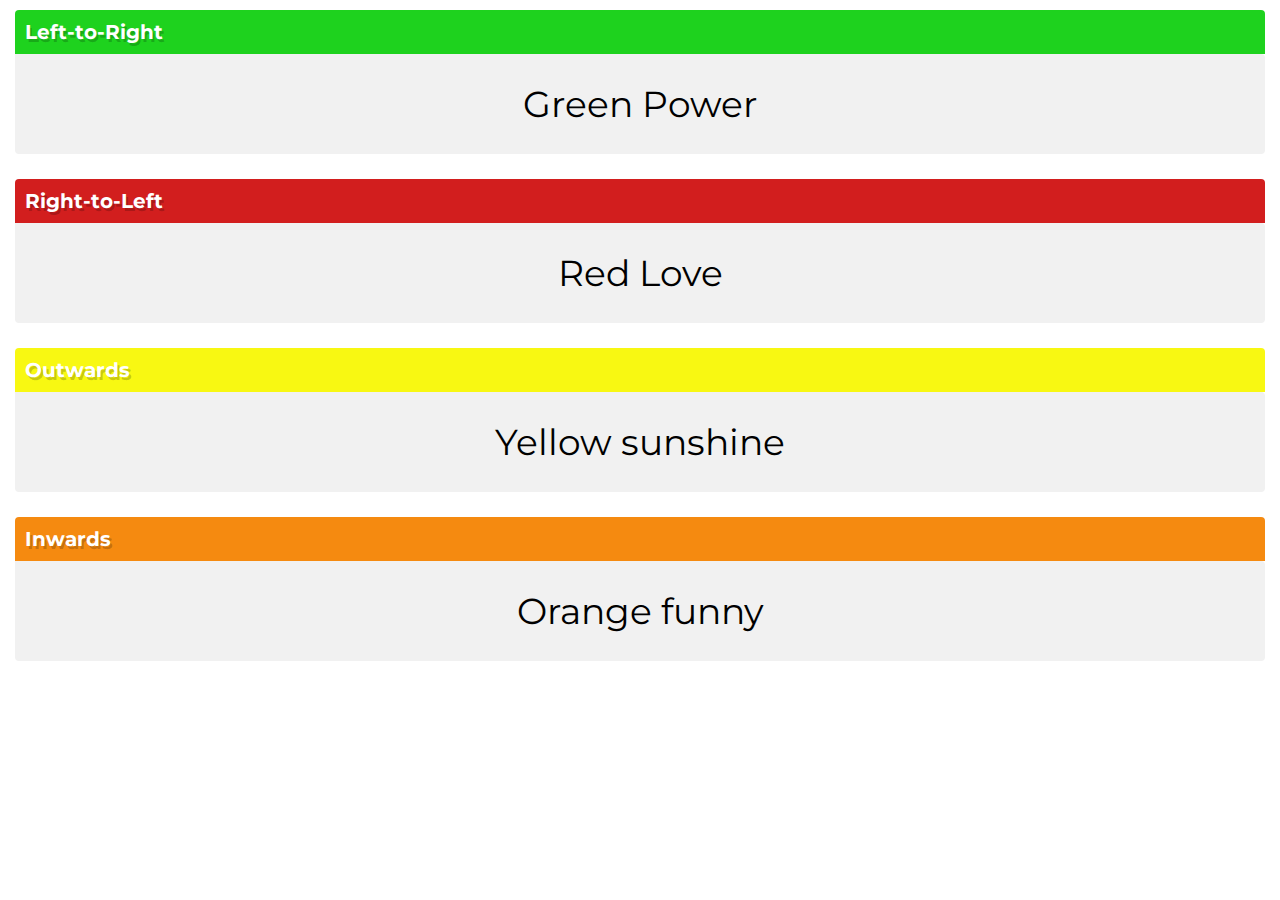
<file: src/animation-direction-underline/index.html>
<!DOCTYPE html>
<html>
<head>
    <title>Animation Direction Underline</title>
    <link rel="stylesheet" href="styles.css">
</head>
<body>
    <div class="container">
        <section>
            <h1 class="left--to--right">Left-to-Right</h1>
            <div>
                <span class="hover ltr">Green Power</span>
            </div>
            <h1 class="right--to--left">Right-to-Left</h1>
            <div>
                <span class="hover rtl">Red Love</span>
            </div>
            <h1 class="outwards">Outwards</h1>
            <div>
                <span class="hover out">Yellow sunshine</span>
            </div>
            <h1 class="inwards">Inwards</h1>
            <div>
                <span class="hover in">Orange funny</span>
            </div>
        </section>
    </div>
</body>
</html>
</file>
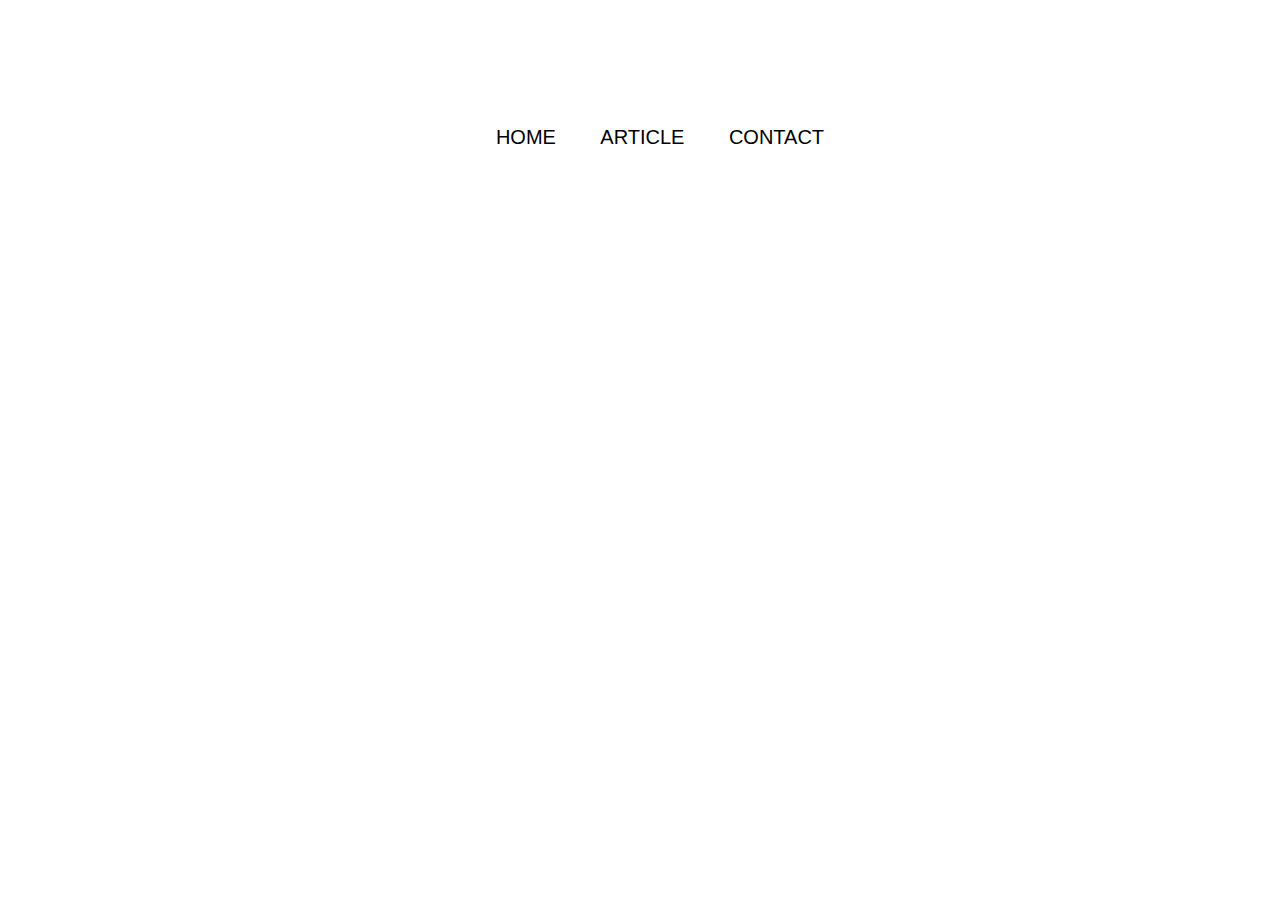
<file: src/drop-underline/index.html>
<!DOCTYPE html>
<html>
<head>
    <title>Drop Underline</title>
    <link rel="stylesheet" href="styles.css">
</head>
<body>
    <div class="container">
        <ul>
            <li>
                <a href="#">Home</a>
            </li>
            <li>
                <a href="#">Article</a>
            </li>
            <li>
                <a href="#">Contact</a>
            </li>
        </ul>
    </div>
</body>
</html>
</file>
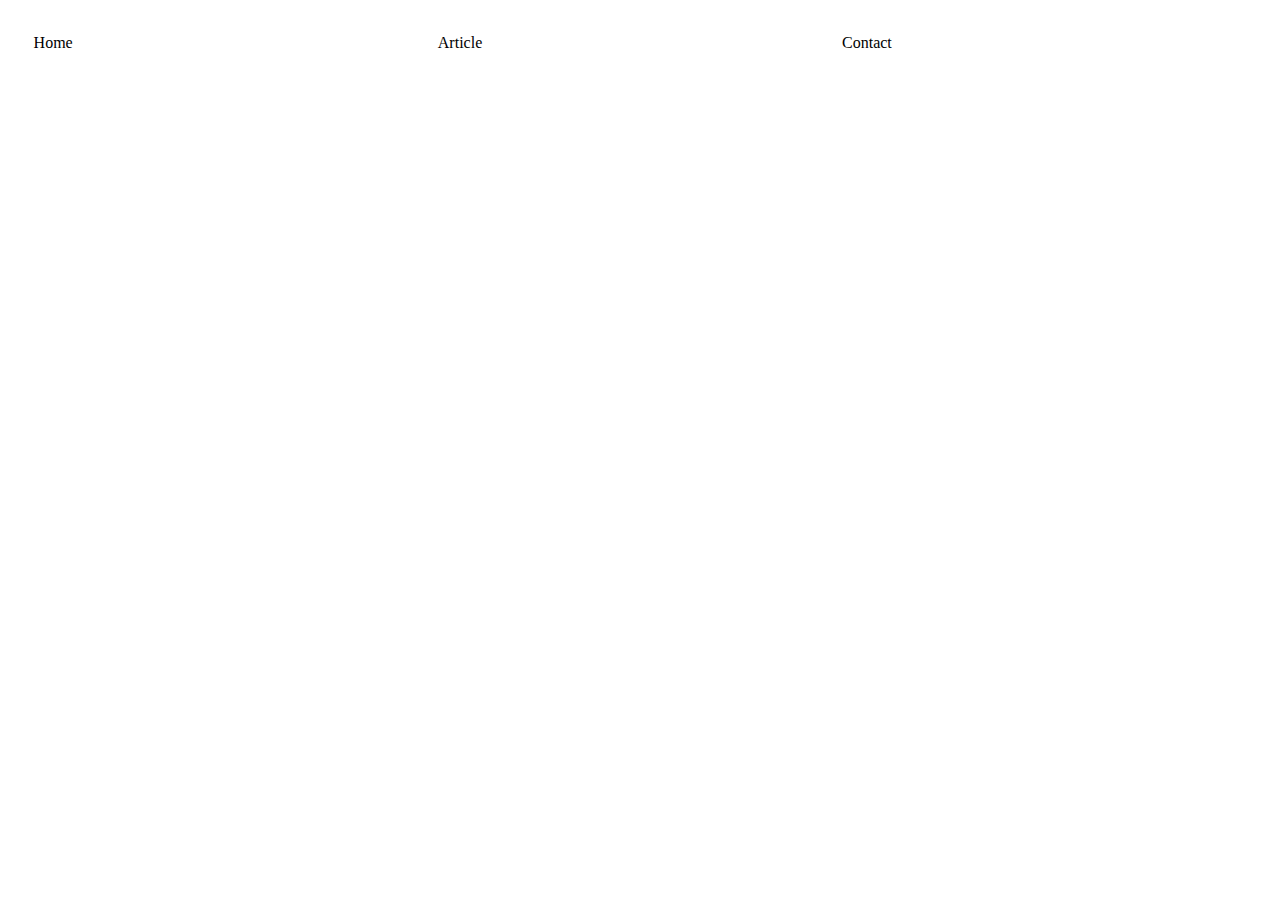
<file: src/expand-underline/index.html>
<!DOCTYPE html>
<html>
<head>
    <title>Expand Underline</title>
    <link rel="stylesheet" href="styles.css">
</head>
<body>
    <div class="container">
        <div>
            <a href="#">Home</a>
        </div>
        <div>
            <a href="#">Article</a>
        </div>
        <div>
            <a href="#">Contact</a>
        </div>
    </div>
</body>
</html>
</file>
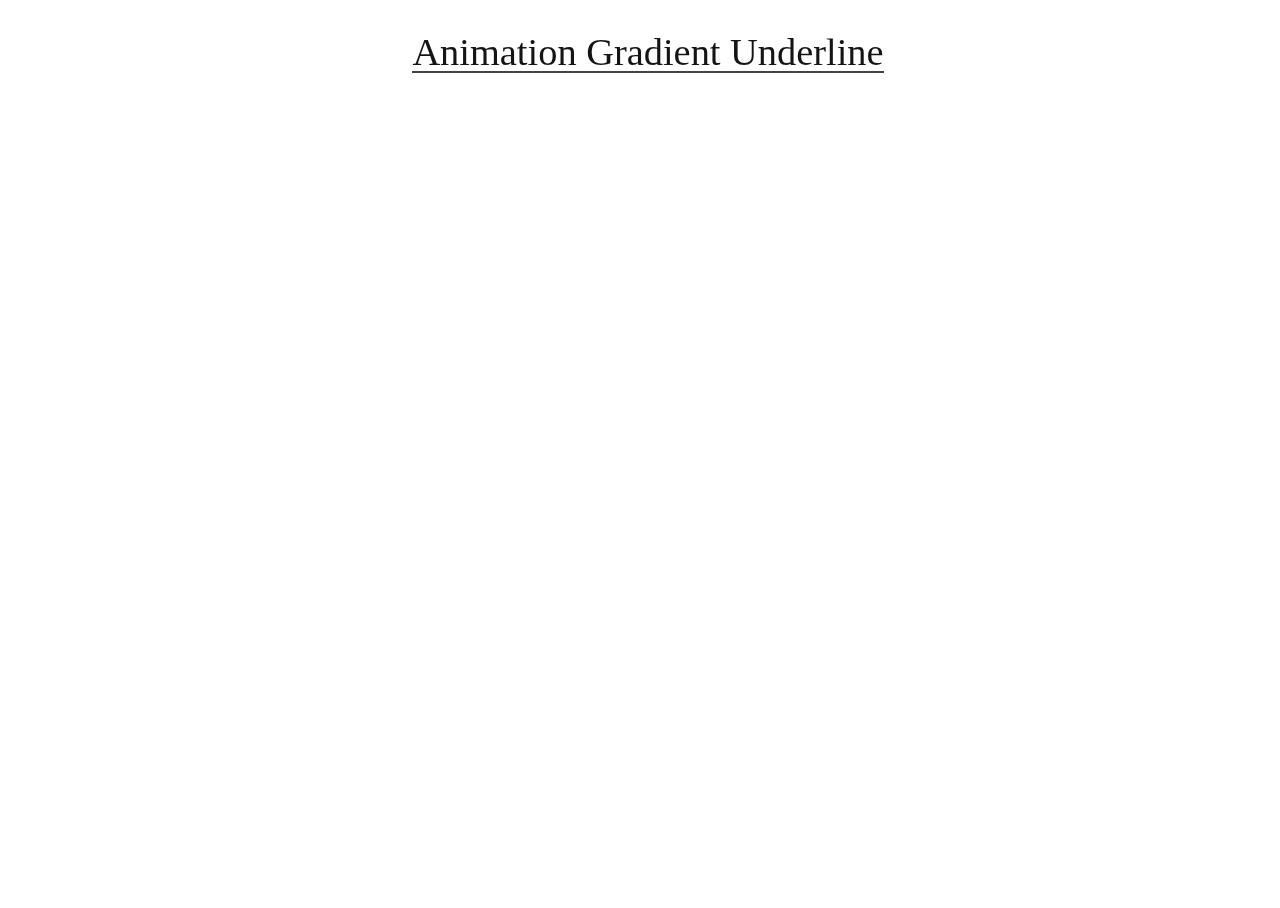
<file: src/gradient-underline/index.html>
<!DOCTYPE html>
<html>
<head>
    <title>Expand Underline</title>
    <link rel="stylesheet" href="styles.css">
</head>
<body>
    <div class="container">
        <div class="animate--gradient--underline">
            <a href="#" target="_blank">Animation Gradient Underline</a>
        </div>
    </div>
</body>
</html>
</file>
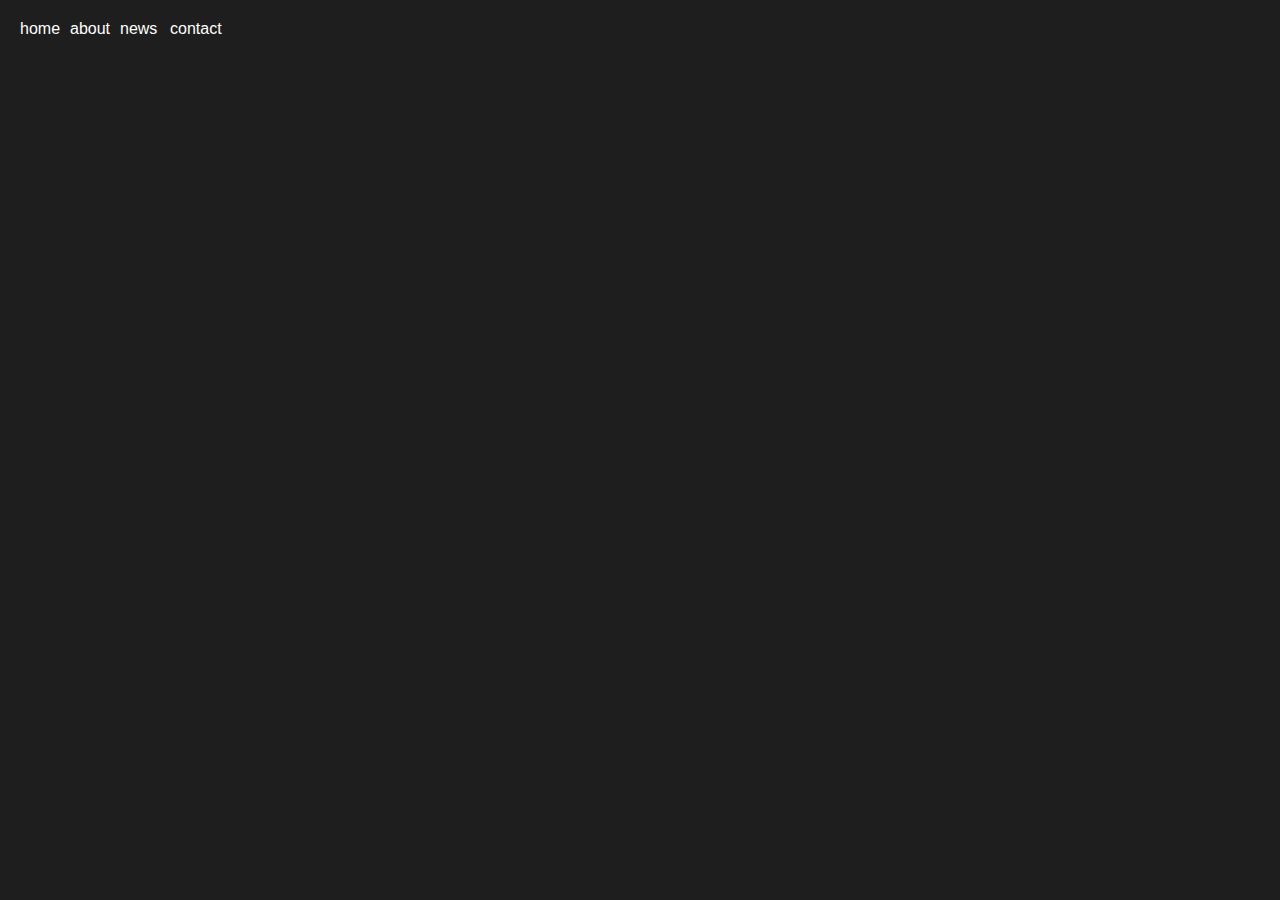
<file: src/scrolling-underline/index.html>
<!DOCTYPE html>
<html>
<head>
    <title>Scrolling Underline</title>
    <link rel="stylesheet" href="styles.css">
</head>
<body>
    <ul>
        <li>home</li>
        <li>about</li>
        <li>news</li>
        <li>contact</li>
        <div class="underline"></div>
    </ul>
</body>
</html>
</file>
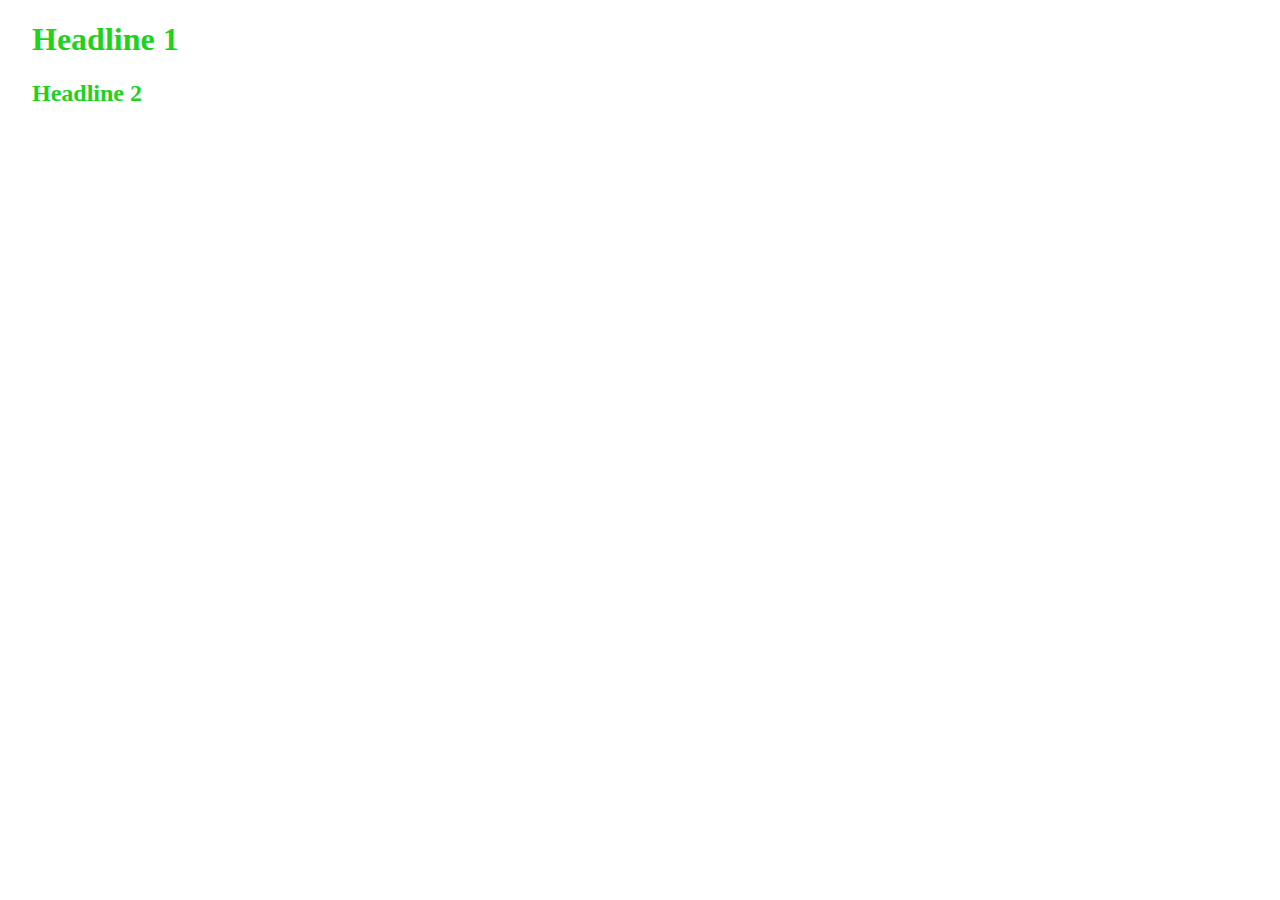
<file: src/selection-underline/index.html>
<!DOCTYPE html>
<html>
<head>
    <title>Selection Underline</title>
    <link rel="stylesheet" href="styles.css">
</head>
<body>
    <div class="container">
        <div>
            <h1>
                <a href="#">Headline 1</a>
            </h1>
            <h2>
                <a href="#">Headline 2</a>
            </h2>
        </div>
    </div>
</body>
</html>
</file>
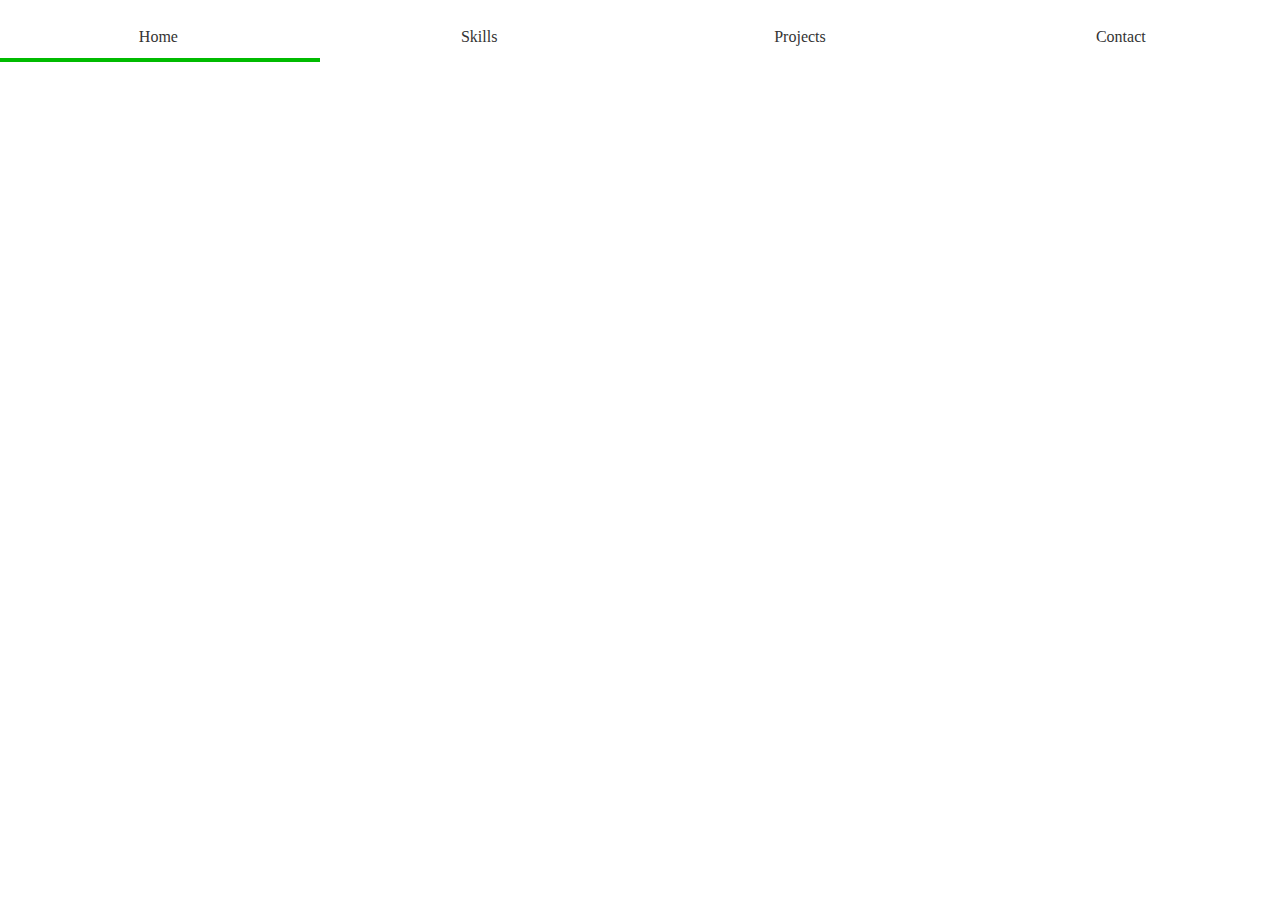
<file: src/sliding-underline/index.html>
<!DOCTYPE html>
<html>
<head>
    <title>Sliding Underline</title>
    <link rel="stylesheet" href="styles.css">
</head>
<body>
    <div class="container">
        <ul>
            <li class="home">
                <a href="#">Home</a>
            </li>
            <li class="skills">
                <a href="#">Skills</a>
            </li>
            <li class="projects">
                <a href="#">Projects</a>
            </li>
            <li class="contact">
                <a href="#">Contact</a>
            </li>
            <hr />
        </ul>
    </div>
</body>
</html>
</file>
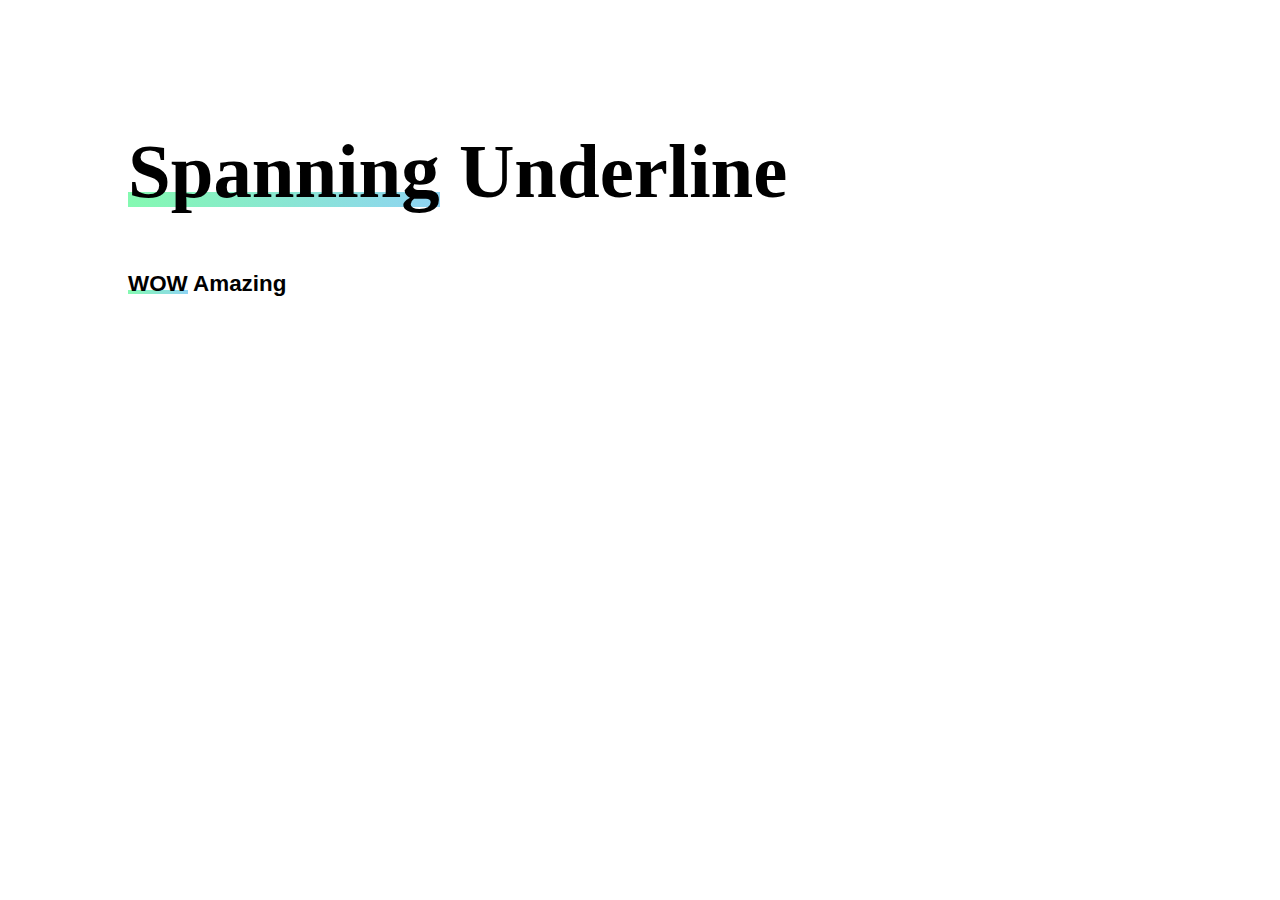
<file: src/spanning-underline/index.html>
<!DOCTYPE html>
<html>
<head>
    <title>Spanning Underline</title>
    <link rel="stylesheet" href="styles.css">
</head>
<body>
    <h1 class="heading">
        <span class="underline--magical">Spanning</span> 
        <span>Underline</span>
    </h1>
    <h2 class="subheading">
        <span class="underline--magical">WOW</span>
        <span>Amazing</span>
    </h2>
</body>
</html>
</file>
<file: src/animation-direction-underline/styles.css>
@import "https://fonts.googleapis.com/css?family=Montserrat";

@import "https://fonts.googleapis.com/css?family=Lato";

* {
    box-sizing: border-box;
}

html,
body {
    min-height: 100%;
}

body {
    margin: 0;
    font-family: "Montserrat", sans-serif;
}

hr {
    border: none;
    float: left;
    width: calc(100% + 30px);
    height: 1px;
    background-color: #e6e6e6;
    margin: 15px 0 20px;
    margin-left: -15px;
    margin-right: -15px;
}

h1,
h2,
h1,
h4,
h5,
h6 {
    margin: 10px 0 0;
    padding: 10px 15px;
}

h1 {
    font-size: 36px;
    padding: 0;
    float: none;
    background-color: transparent;
    color: inherit;
}

h2 {
    font-size: 28px;
}

h1 {
    font-size: 20px;
}

header {
    float: left;
    width: calc(100% + 30px);
    margin-left: -15px;
    margin-right: -15px;
    margin-bottom: 15px;
    background-color: black;
}

header .logo {
    float: left;
    font: 0/0 a;
    background-size: 138px 24px;
    background-color: black;
    width: 180px;
    height: 65px;
    border: 0;
    outline: 0;
    position: relative;
    z-index: 99999;
}

section {
    position: relative;
    float: left;
    min-height: 100%;
    width: 100%;
    margin: 0 auto;
    padding: 0 15px 30px;
    background-color: white;
}

section h1 {
    background-color: #000;
    color: white;
    float: left;
    clear: both;
    border-top-left-radius: 4px;
    border-top-right-radius: 4px;
    position: relative;
    text-shadow: 2px 3px 0px rgba(0, 0, 0, 0.2);
    padding: 10px;
    width: 100%;
}

section h1:after {
    content: "";
    position: absolute;
    width: 100%;
    height: 100%;
    right: -4px;
    top: 4px;
    z-index: -1;
    border-radius: inherit;
    opacity: 0.5;
}

section h1.left--to--right {
    background-color: #1ED21E;
}

section h1.left--to--right:after {
    background-color: #8EE48E;
}

section h1.right--to--left {
    background-color: #D21E1E;
}

section h1.right--to--left:after {
    background-color: #E48E8E;
}

section h1.outwards {
    background-color: #f8f812;
}

section h1.outwards:after {
    background-color: #e9e921;
}

section h1.inwards {
    background-color: #f58a10;
}

section h1.inwards:after {
    background-color: #d38123;
}

section h1 + div {
    width: 100%;
    height: 100px;
    float: left;
    margin: 0 0 15px;
    background-color: #f1f1f1;
    border-top-right-radius: 4px;
    border-bottom-right-radius: 4px;
    border-bottom-left-radius: 4px;
    display: flex;
    align-items: center;
    justify-content: center;
    flex-direction: column;
}

section h1 + div span {
    font-size: 3vw;
    text-align: center;
    margin: 0;
    padding: 0;
    background-color: #f1f1f1;
    transition: all 0.2s ease-in-out;
    position: relative;
}

@media screen and (min-width: 992px) {
    section h1 + div span {
        font-size: 36px;
    }
}

section h1 + div span:before, section h1 + div span:after {
    content: "";
    position: absolute;
    bottom: -10px;
    width: 0px;
    height: 5px;
    margin: 5px 0 0;
    transition: all 0.2s ease-in-out;
    transition-duration: 0.75s;
    opacity: 0;
}

section h1 + div span.ltr:after {
    left: 0;
    background-color: #1ED21E;
}

section h1 + div span.rtl:after {
    right: 0;
    background-color: #D21E1E;
}

section h1 + div span.out:before {
    left: calc(50%);
    background-color: #f8f812;
}

section h1 + div span.out:after {
    right: calc(50%);
    background-color: #f8f812;
}

section h1 + div span.in:before {
    left: 0;
    background-color: #f58a10;
}

section h1 + div span.in:after {
    right: 0;
    background-color: #f58a10;
}

section h1 + div:hover {
    cursor: pointer;
}

section h1 + div:hover span:before, section h1 + div:hover span:after {
    width: 100%;
    opacity: 1;
}

section h1 + div:hover span.out:before, section h1 + div:hover span.out:after, section h1 + div:hover span.in:before, section h1 + div:hover span.in:after {
    width: 50%;
}
</file>
<file: src/drop-underline/styles.css>
body {
    font-family: 'Ubuntu', sans-serif;
}

ul {
    list-style-type: none;
    margin: 0;
    text-align: center;
    margin-top: 10%;
}

ul li {
    display: inline-block;
    margin: 0 20px;
}

a {
    font-size: 20px;
    color: #000;
    position: relative;
    text-transform: uppercase;
    text-decoration: none;
    padding-bottom: 10px;
}

a:before, a:after {
    content: '';
    position: absolute;
    bottom: 4px;
    left: 0;
    right: 0;
    height: 4px;
    background-color:#1ED21E;
}

a:before {
    opacity: 0;
    -webkit-transform: translateY(-8px);
    transform: translateY(-8px);
    transition: opacity 0s, -webkit-transform 0s cubic-bezier(0.175, 0.885, 0.32, 1.275);
    transition: transform 0s cubic-bezier(0.175, 0.885, 0.32, 1.275), opacity 0s;
    transition: transform 0s cubic-bezier(0.175, 0.885, 0.32, 1.275), opacity 0s, -webkit-transform 0s cubic-bezier(0.175, 0.885, 0.32, 1.275);
}

a:after {
    opacity: 0;
    -webkit-transform: translateY(4px);
    transform: translateY(4px);
    transition: opacity 0.2s, -webkit-transform 0.2s cubic-bezier(0.175, 0.885, 0.32, 1.275);
    transition: transform 0.2s cubic-bezier(0.175, 0.885, 0.32, 1.275), opacity 0.2s;
    transition: transform 0.2s cubic-bezier(0.175, 0.885, 0.32, 1.275), opacity 0.2s, -webkit-transform 0.2s cubic-bezier(0.175, 0.885, 0.32, 1.275);
}

a:hover:before, a:hover:after, a:focus:before, a:focus:after {
    opacity: 1;
    -webkit-transform: translateY(0);
    transform: translateY(0);
}

a:hover:before, a:focus:before {
    transition: opacity 0.2s, -webkit-transform 0.2s cubic-bezier(0.175, 0.885, 0.32, 1.275);
    transition: transform 0.2s cubic-bezier(0.175, 0.885, 0.32, 1.275), opacity 0.2s;
    transition: transform 0.2s cubic-bezier(0.175, 0.885, 0.32, 1.275), opacity 0.2s, -webkit-transform 0.2s cubic-bezier(0.175, 0.885, 0.32, 1.275);
}

a:hover:after, a:focus:after {
    transition: opacity 0s 0.2s, -webkit-transform 0s 0.2s cubic-bezier(0.175, 0.885, 0.32, 1.275);
    transition: transform 0s 0.2s cubic-bezier(0.175, 0.885, 0.32, 1.275), opacity 0s 0.2s;
    transition: transform 0s 0.2s cubic-bezier(0.175, 0.885, 0.32, 1.275), opacity 0s 0.2s, -webkit-transform 0s 0.2s cubic-bezier(0.175, 0.885, 0.32, 1.275);
}
</file>
<file: src/expand-underline/styles.css>
body {
    padding: 2%;
}

* {
    -webkit-box-sizing: border-box;
    -moz-box-sizing: border-box;
    box-sizing: border-box;
}

a {
    text-decoration: none;
    position: relative;
    color: #000;
    padding-bottom: 5px;
    webkit-transition: all 0.25s ease-out;
    -moz-transition: all 0.25s ease-out;
    -o-transition: all 0.25s ease-out;
    -ms-transition: all 0.25s ease-out;
    transition: all 0.25s ease-out;
}

a:before {
    content: "";
    position: absolute;
    width: 100%;
    height: 3px;
    bottom: 0;
    left: 0;
    background-color: #0f0;
    visibility: hidden;
    -webkit-transform: scaleX(0);
    transform: scaleX(0);
    -webkit-transition: all 0.5s cubic-bezier(1, 0.25, 0, 0.75) 0s;
    transition: all 0.5s cubic-bezier(1, 0.25, 0, 0.75) 0s;
}

a:hover:before {
    visibility: visible;
    -webkit-transform: scaleX(1);
    transform: scaleX(1);
}

.container {
    width: 100%;
}

.container > div {
    float: left;
    width: 33.33%;
}
</file>
<file: src/gradient-underline/styles.css>
a {
    color: transparent;
    display: inline-block;
    overflow: hidden;
    position: relative;
    text-decoration: none;
    text-shadow: 0 0 #141414, 0.08em 0 0 #fff, 0 0, -0.08em 0 0 #fff;
    vertical-align: bottom;
}

a:after {
    background: linear-gradient(to bottom, rgba(20, 20, 20, 0.8), rgba(20, 20, 20, 0.8)) center 1.08em / 100% 2px no-repeat;
    content: "";
    height: 100%;
    left: 0;
    position: absolute;
    top: 0;
    width: 400%;
    will-change: transform;
    z-index: -1;
}

a:hover:after {
    -webkit-animation: underline--gradient 0.5s linear infinite;
    animation: underline--gradient 0.5s linear infinite;
    background-image: linear-gradient(90deg, rgba(42, 6, 223, 0.8) 15%, rgba(1, 255, 65, 0.6) 35%, rgba(233, 38, 13, 0.8) 85%);
}

@-webkit-keyframes underline--gradient {
    0% {
        -webkit-transform: translate3d(0%, 0%, 0);
        transform: translate3d(0%, 0%, 0);
    }

    100% {
        -webkit-transform: translate3d(-75%, 0%, 0);
        transform: translate3d(-75%, 0%, 0);
    }
}

@keyframes underline--gradient {
    0% {
        -webkit-transform: translate3d(0%, 0%, 0);
        transform: translate3d(0%, 0%, 0);
    }

    100% {
        -webkit-transform: translate3d(-75%, 0%, 0);
        transform: translate3d(-75%, 0%, 0);
    }
}

html,
body {
    height: 100%;
    width: 100%;
}

body {
    font-family: 'Lora', serif;
}

.animate--gradient--underline {
    font-size: 3vw;
    position: relative;
    top: 50%;
    -webkit-transform: translateY(50%);
    transform: translateY(50%);
    text-align: center;
}
</file>
<file: src/scrolling-underline/styles.css>
* {
    margin: 0;
    padding: 0;
}

body {
    background: #1e1e1e;
    color: white;
    font-family: sans-serif;
}

ul {
    list-style-type: none;
    position: absolute;
    left: 20px;
    top: 20px;
}

.underline {
    width: 0;
    height: 5px;
    background: rgba(100, 100, 200, 0);
    top: 20px;
    position: absolute;
    -webkit-transition: 0.5s ease;
}

li {
    width: 50px;
    float: left;
    -webkit-transition: 0.5s ease;
    cursor: pointer;
}

li:hover {
    text-shadow: 0px -2px 0px #000000, 0 0 5px rgba(255, 255, 255, 0.8), 0 -4px 15px rgba(255, 255, 255, 0.5);
}

li:nth-of-type(1):hover ~ .underline {
    left: 0;
    width: 40px;
    background: #888888;
}

li:nth-of-type(2):hover ~ .underline {
    left: 50px;
    width: 40px;
    background: #ff0000;
}

li:nth-of-type(3):hover ~ .underline {
    left: 100px;
    width: 40px;
    background: rgba(150, 250, 250, 0.5);
    box-shadow: 0 0 10px #00ff00;
}

li:nth-of-type(4):hover ~ .underline {
    left: 150px;
    width: 50px;
    background: rgba(150, 250, 250, 0.5);
    box-shadow: 0 0 10px #0000ff;
}
</file>
<file: src/selection-underline/styles.css>
body {
    font-size: 100%;
    color: black;
    padding: 0 1.5em 1.5em;
    background: white;
}

a {
    color: #1ED21E;
    text-decoration: none;
    text-shadow: 0px -2px 0 white,  0px -1px 0 white,  0px 0px 0 white, 2px -2px 0 white,  2px -1px 0 white,  2px 0px 0 white, -2px -2px 0 white, -2px -1px 0 white, -2px 0px 0 white, 1px -2px 0 white,  1px -1px 0 white,  1px 0px 0 white, -1px -2px 0 white, -1px -1px 0 white, -1px 0px 0 white, 0px -2px 0 white,  0px -1px 0 white,  0px 0px 0 white;
    box-shadow: 0 -1px 0 0 white inset, 0 -2px 0 0 transparent inset;
    transition: all .3s ease-in;
}

a:hover {
    transition: all .3s ease-out;
    box-shadow: 0 -1px 0 0 white inset, 0 -2px 0 0 #1ED21E inset;
}

a::-moz-selection {
    color: white;
    background: #cccccc;
    text-shadow: none;
}

a::selection {
    color: white;
    background: #cccccc;
    text-shadow: none;
}

h1 a, h2 a {
    box-shadow: 0 -1px 0 0 white inset, 0 -3px 0 0 transparent inset;
}

h1 a:hover, h2 a:hover {
    transition: all .3s ease-out;
    box-shadow: 0 -1px 0 0 white inset, 0 -3px 0 0 #1ED21E inset;
}
</file>
<file: src/sliding-underline/styles.css>
* {
    box-sizing: border-box;
}

body {
    margin: 0;
    padding: 0;
}

.container {
    width: 100%;
}

ul {
    list-style-type: none;
    width: 100%;
    padding-left: 0;
}

li {
    display: inline;
    text-align: center;
}

a {
    display: inline-block;
    width: 24.75%;
    padding: .75rem 0;
    margin: 0;
    text-decoration: none;
    color: #333;
}

.skills:hover ~ hr {
    margin-left: 25%;
}

.projects:hover ~ hr {
    margin-left: 50%;
}

.contact:hover ~ hr {
    margin-left: 75%;
}

hr {
    height: .25rem;
    width: 25%;
    margin: 0;
    background: #00bb00;
    border: none;
    transition: .5s ease-in-out;
}
</file>
<file: src/spanning-underline/styles.css>
body {
    width: 100%;
    margin: 10vw auto;
}

.heading {
    font-family: "Playfair Display", serif;
    font-size: 10vw;
}

.subheading {
    font-family: "Open Sans", sans-serif;
    font-size: 1em;
    line-height: 1.5;
}

@media screen and (min-width: 40em) {
    body {
        width: 80%;
    }

    .heading {
        font-size: 6vw;
    }

    .subheading {
        font-size: 1.75vw;
    }
}

/*
Start Important Part
*/

.underline--magical {
    background-image: linear-gradient(120deg, #84fab0 0%, #8fd3f4 100%);
    background-repeat: no-repeat;
    background-size: 100% 0.2em;
    background-position: 0 90%;
    transition: background-size 0.25s ease-in;
}

.underline--magical:hover {
    background-size: 100% 90%;
}

/*
End Important Part
*/
</file>
